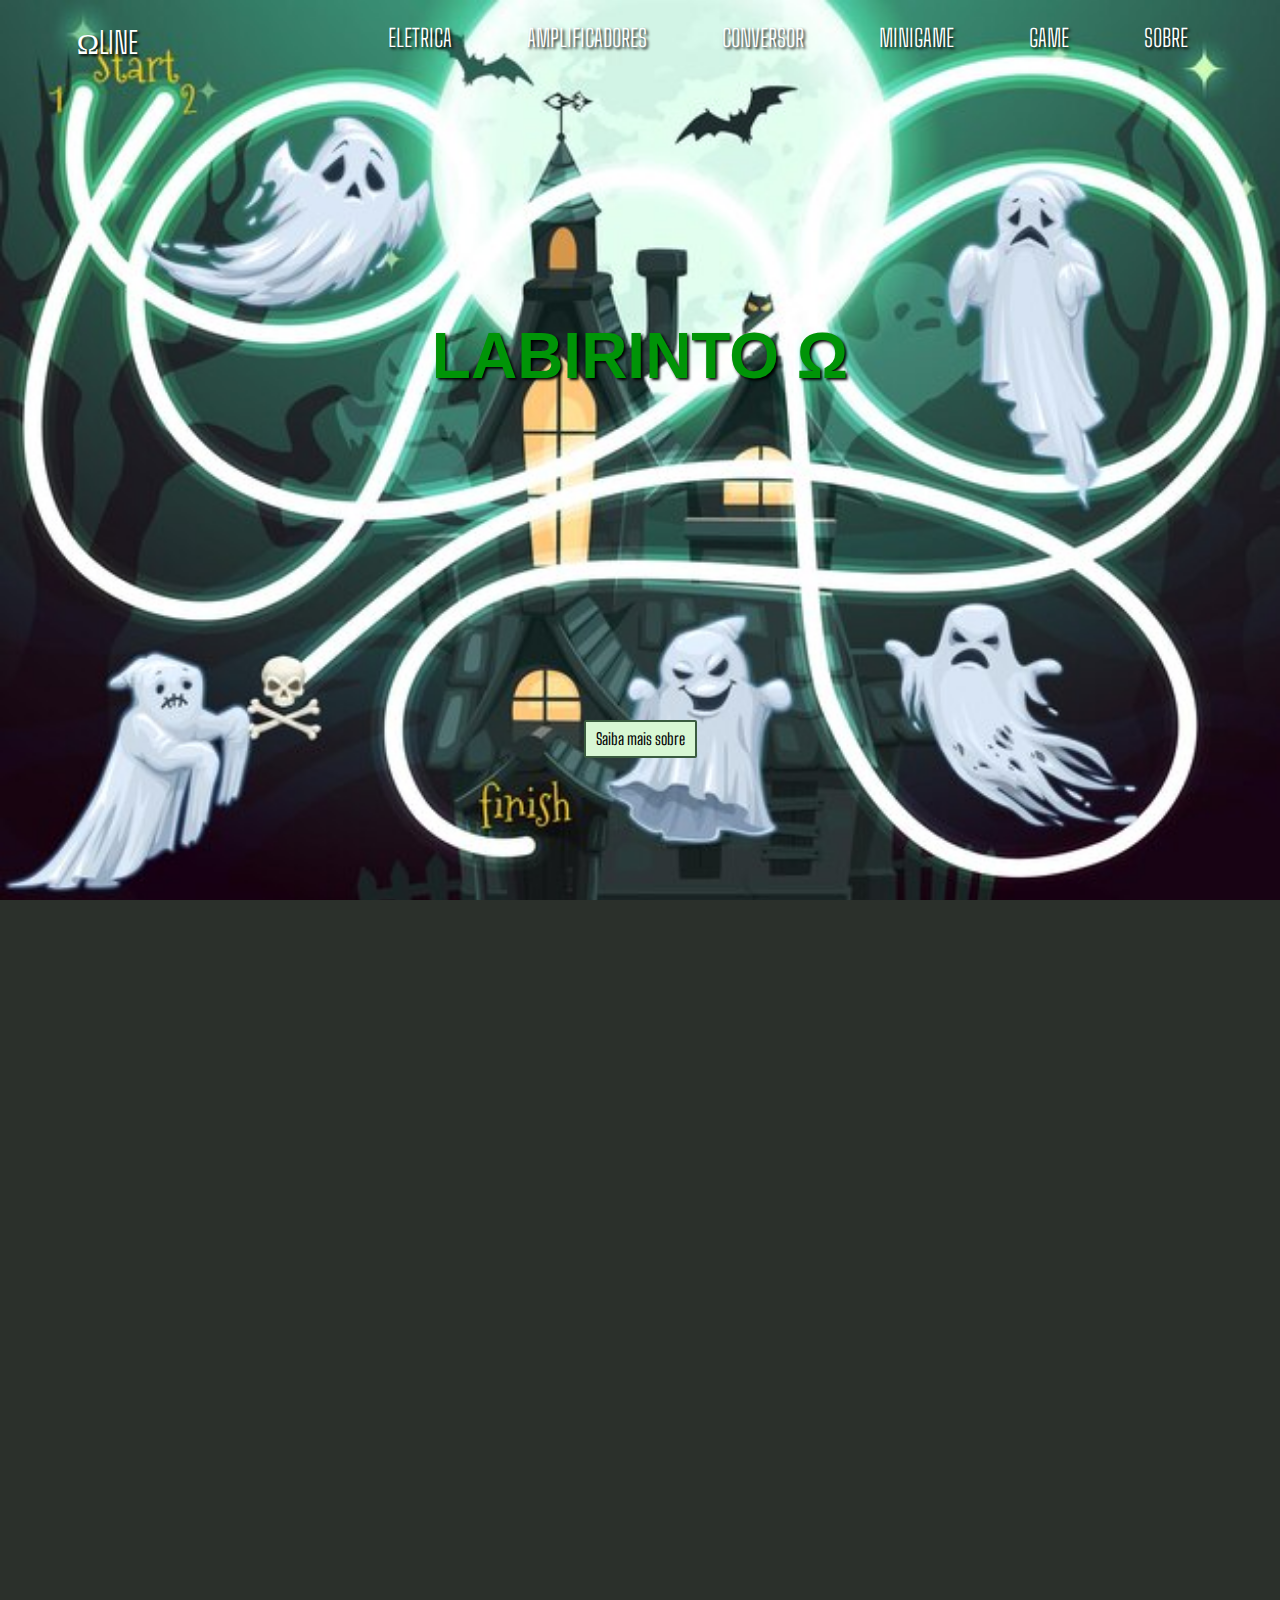
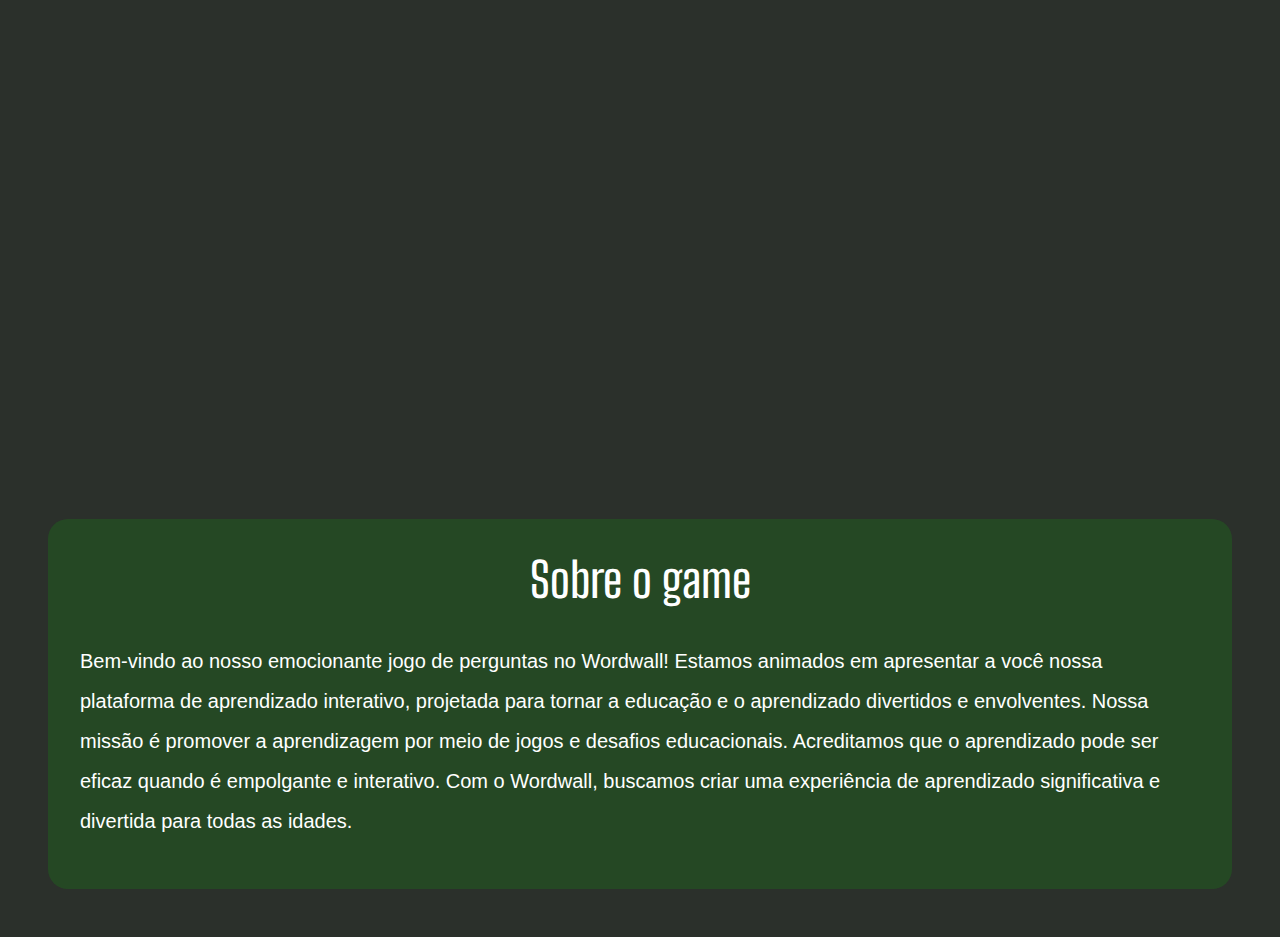
<file: game.html>
<!DOCTYPE html>
<html lang="en">

<head>

	<!-- Required meta tags -->
	<meta charset="utf-8">
	<meta name="viewport" content="width=device-width,
			initial-scale=1, shrink-to-fit=no">

	<link rel="stylesheet" href="game.css">

	<!-- Bootstrap CSS -->
	<link rel="stylesheet" href=
"https://stackpath.bootstrapcdn.com/bootstrap/4.3.1/css/bootstrap.min.css"
		integrity=
"sha384-ggOyR0iXCbMQv3Xipma34MD+dH/1fQ784/j6cY/iJTQUOhcWr7x9JvoRxT2MZw1T"
		crossorigin="anonymous">

	<title>Ωline</title>
</head>

<body>

	<!-- navbar -->
	<section id="fundo">
    <nav>
        <ul>
			<li><a id="titulo" >Ωline </a></li>
			<li><a href="eletrica.html" class="menu">Eletrica</a></li>
            <li class="dropdown nav-item">
                <a href="index.html" class="menu">Amplificadores</a>
                <div class="dropdown-content">
                    <a href="#OQueè"class="menu"> O que é?</a>
                    <a href="#Tipo"class="menu">Tipos</a>
                    <a href="#apc"class="menu"> Aplicações</a>
                    <a href="#desa"class="menu"> Desafios</a>
                    <a href="#circ"class="menu"> Circuitos</a>
                </div>
            </li>
            <li class="dropdown nav-item">   
                <a href="conversor.html" class="menu">Conversor</a>
                <div class="dropdown-content">
                    <a href="#oque"class="menu"> O que é?</a>
                    <a href="#tipo"class="menu"> Tipos </a>
                    <a href="#aplicacoes"class="menu"> Aplicações</a>
                    <a href="#desafio"class="menu"> Desafios</a>
                    <a href="#tendencias"class="menu"> Tendencias</a>
                </div>
            </li>
            <li class="nav-item">
				<a href="minigame.html" class="menu">MiniGame</a>
			</li>
            <li><a href="game.html" class="menu">Game</a></li>
            <li class="dropdown nav-item">   
                <a href="#Sobre_Nós" class="menu">Sobre</a>
            </li>
        </ul>
    </nav>


	
	<!-- 
	TEXTO NO MEIO DA TELA -->

	<section class="section-intro">
		<header>
			<h1> LABIRINTO Ω </h1> 		
		</header>
		<div class="link-to-book-wrapper">
			<a class="link-to-book"
				href="#OQueè">Saiba mais sobre</a>
		</div>
	</section>
</section>


	<!-- Parte Explicativa -->
	<section class="about-section">
        <div class="alinhamento">
			<iframe style="max-width:100%" src="https://wordwall.net/pt/embed/acf0f3812bfd4e1cbff32504a01745f6?themeId=26&templateId=49&fontStackId=0" width="100%" height="1000" frameborder="0" allowfullscreen></iframe>
        </div>
	</section>


	  

	  <!-- SOBRE NÓS -->
	  <section >
        <div id="Sobre_Nós"  class="sobre">
            
            
			<div class="sobre-nos">
				<h2>Sobre o game</h2>
            	<br>
            	
				<P>
					Bem-vindo ao nosso emocionante jogo de perguntas no Wordwall! Estamos animados em apresentar a você nossa plataforma de aprendizado interativo, projetada para tornar a educação e o aprendizado divertidos e envolventes.
					Nossa missão é promover a aprendizagem por meio de jogos e desafios educacionais. Acreditamos que o aprendizado pode ser eficaz quando é empolgante e interativo. Com o Wordwall, buscamos criar uma experiência de aprendizado significativa e divertida para todas as idades.
				</P>
				
			</div>
            
        </div>
    </section>
	



	<!-- Optional JavaScript -->
	<!-- jQuery first, then Popper.js, then Bootstrap JS -->

	<script src="https://code.jquery.com/jquery-3.3.1.slim.min.js"
		integrity=
"sha384-q8i/X+965DzO0rT7abK41JStQIAqVgRVzpbzo5smXKp4YfRvH+8abtTE1Pi6jizo"
		crossorigin="anonymous">
	</script>
	
	<script src=
"https://cdnjs.cloudflare.com/ajax/libs/popper.js/1.14.7/umd/popper.min.js"
		integrity=
"sha384-UO2eT0CpHqdSJQ6hJty5KVphtPhzWj9WO1clHTMGa3JDZwrnQq4sF86dIHNDz0W1"
		crossorigin="anonymous">
	</script>
	
	<script src=
"https://stackpath.bootstrapcdn.com/bootstrap/4.3.1/js/bootstrap.min.js"
		integrity=
"sha384-JjSmVgyd0p3pXB1rRibZUAYoIIy6OrQ6VrjIEaFf/nJGzIxFDsf4x0xIM+B07jRM"
		crossorigin="anonymous">
	</script>
</body>

</html>
</file>
<file: game.css>
@import url('https://fonts.googleapis.com/css?family=Big+Shoulders+Text:100, 300, 400, 500, 600, 700, 800, 900&display=swap');

/* font-family: 'Big Shoulders Text', cursive; */
*{
    margin: 0%;
    padding: 0%;
	
}

html {
    scroll-behavior: smooth;
}
body{
    height: 100vh;
    color: #fff;
}



nav ul {
    display: flex;
	flex-direction: row;
	justify-content: center;
	position: absolute;
	z-index: 100;
	left: 0;
	width: 100%;
	padding: 0;
}

nav ul li {
    text-decoration: none;
	list-style-type: none;
	padding: 20px 15px;
}

nav ul li a {
	font-family: 'Big Shoulders Text', cursive;
	color: rgb(255, 255, 255);
    text-shadow: 2px 2px 3px rgb(0, 0, 0) ;
	font-size: 1.5em;
	text-transform: uppercase;
	font-weight: 300;
	padding: 10px;
}

nav ul li a:hover{	
	background-color: #2897076b;
	color: #1d7a19;
	text-decoration: none;
	transition: 0.5s;
	border-radius: 4px;
}

#titulo {
    font-size: 30px; 
    margin-right: 190px; 
	color: #fff;
}
#titulo:hover{
	background-color: #000;
}


.dropdown {
    position: relative;
}

.dropdown-content {
    display: none;
	padding: 5px;
    position: absolute;
    min-width: 160px;
    z-index: 1;
	text-decoration: underline;
}

.dropdown:hover .dropdown-content {
    display: block;
}

/* Estilizando o nome da empresa */

.menu{
    margin-left: 10px;
    margin-right:15px
} 

.section-intro {
	height: 100vh;
	background-image: url(img/jogo-labirinto.jpg);
	background-size: cover;
	display: flex;
	flex-direction: column;
	justify-content: center;
	align-items: center;
}

.section-intro h1 {
	text-align: center;
	color: rgb(0, 148, 7);
    text-shadow: 2px 2px 3px rgb(0, 0, 0) ;
	font-size: 4em;
	font-weight: 700;
}

.section-intro header {
	display: flex;
    
	flex: 4;
	flex-direction: row;
	justify-content: center;
	align-items: center;
}

.link-to-book-wrapper {
	flex: 1;
}

.about-section {
	color: rgb(255, 255, 255);
	background-color: #2b302b;
	padding: 50px 30px;
	
}

.alinhamento{
    
    align-items: center;
}

.alinhar{
	width: 75%;
}

.link-to-book {
	color: #000000;
    font-family: 'Big Shoulders Text', cursive;
	display: block;
    background-color: #d8f7d4;
	border: 2px solid #3a5c3f;
	padding: 5px 10px;
    border-radius:  2px 2px 2px 2px;
}

a.link-to-book:hover {
	background-color: #ffffff;
	color: #95999e;
	text-decoration: none;
	transition: 0.5s;
}





.sobre {
	background-color: #2b302b;
	padding: 3rem;
	color: white;
	
}

.sobre h2{
	text-align: center;
	font-family: 'Big Shoulders Text', cursive;
	font-size: 3em;
}


.perfis h3{
	text-align: center;
	color: #45ff0d6b;
	font-family: 'Big Shoulders Text', cursive;
	font-size: 3em;
}

.img-c-t {
	display: inline-block;
	flex-direction: column;
	padding: 3rem;
	align-items: center;
	
}

.img-c-t p{
	text-align: center;
}

.sobre-nos{
	margin-top: 4rem;
	padding: 2rem;
	background-color: #1c7a1956;
	border-radius: 20px;
}

.sobre-nos h3{
	font-size: 40px;
}
.sobre-nos p{
	font-size: 20px;
	line-height: 40px;
}


@media (min-width:577px) and (max-width: 800px) {

	.section-intro {
		height: 500px;
	}

	.about-section p,
	.about-section h3 {
		font-size: 20px;
	}

	.carousel-inner {
		height: auto;
	}

	.row-flex {
		display: flex;
		flex-direction: column;
	}
}

@media screen and (max-width: 576px) {
	.section-intro {
		height: 300px;
	}

	.about-section {
		padding: 30px;
	}

	.section-intro h1 {
		font-size: 2em;
	}

	.about-section p,
	.about-section h3 {
		font-size: 15px;
	}

	.carousel-inner {
		height: auto;
	}

	.row-flex {
		display: flex;
		flex-direction: column;
	}

	.row-flex h3 {
		font-size: 25px;
		text-align: center;
	}

	.form-group p {
		font-size: 15px;
	}

	.opening-time p span,
	.contact-address p span {
		font-size: 15px;
		text-align: center;
	}
   
}
</file>
